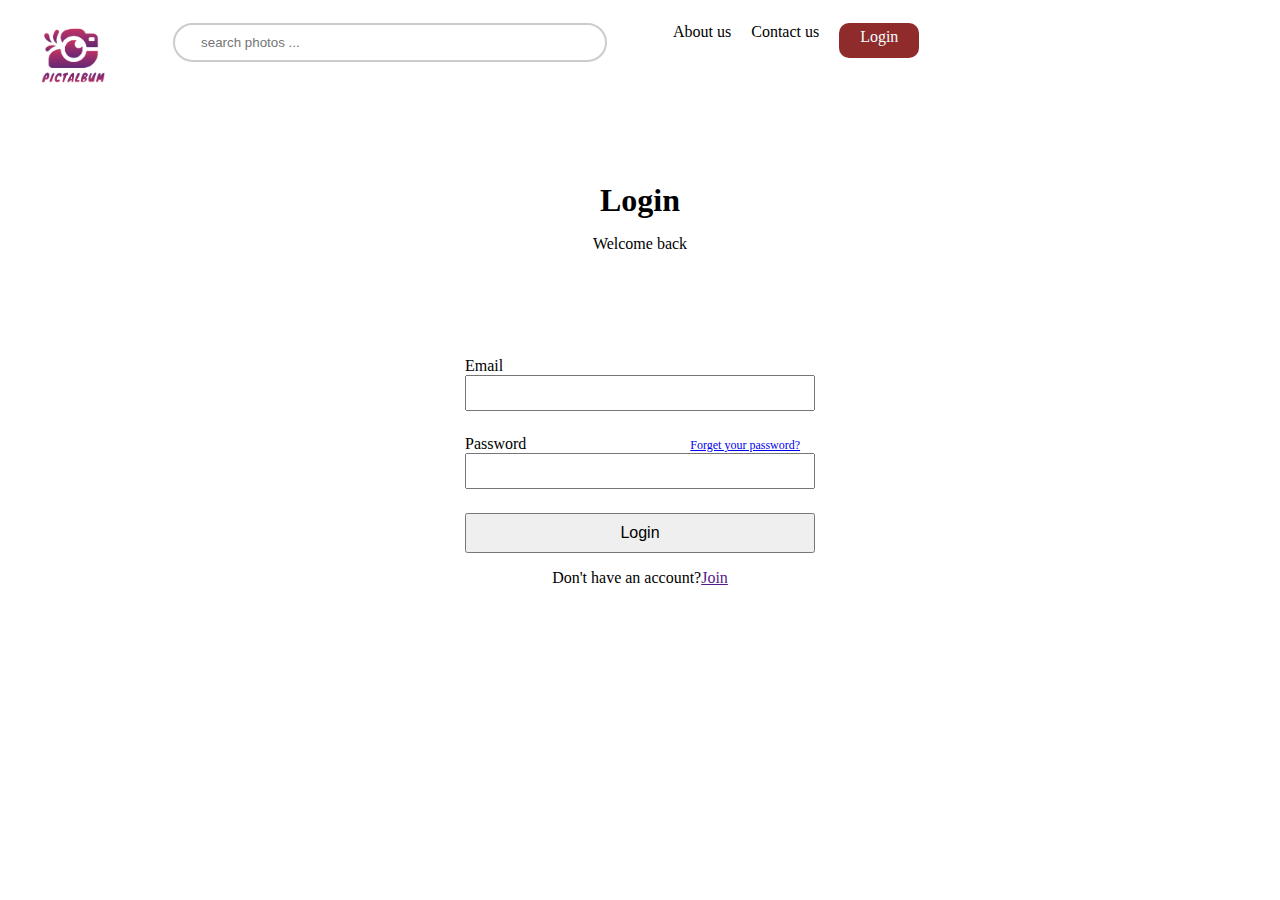
<file: login.html>
<!DOCTYPE html>
<html lang="en">
<head>
    <meta charset="UTF-8">
    <meta name="viewport" content="width=device-width, initial-scale=1.0">
    <title>Login</title>
    <link rel="stylesheet" href="./styles.css">
</head>
<body>
    <header class="baseHead">
        <nav class="header-nav">
            <a aria-current="page" class="lo-design" title="Home-Pictalbum" href="/index.html">
                <img src="./Images/logo.svg" alt="logo" class="svg-logo" width="70">
            </a>
            <div class="sbe"></div>
    
            <form class="search-container" method="get" role="search">
    
                <input type="text" class="search-input" name="searchBox" autocomplete="off" autocapitalize="off"
                    autocorrect="off" placeholder="   search photos ...">
                <button id="search-button" class="search-button" type="submit">
                    <i class="fas fa-search"></i>
                </button>
    
            </form>
            <div class="sbe"></div>
    
            <a class="about-us">About us </a>
            <a class="contact-us" href=""> Contact us</a>
    
            <a class="logIn" title="Login-button" href="/">Login</a>
    
    
    
        </nav>
    
    </header>
   <!--  login container -->

   
    <div data-testid="login-route" class="l-route">
            <div class="sfn">
                <div class="gmb"><!-- login member -->
                    <div class="wlog">
                        <h1 class="l-h1">Login</h1>
                        <P class="l-w">Welcome back</P>
                        <div class="span-box">
                            <span id="log-alert"></span>
                        </div>
                        
                    </div>

                </div>
                <form class="log-form" method="post" id="loginForm"> <!-- flex -->
                    <label class="uil">Email
                        <div class="uinf" placeholder=""></div>
                        <input type="email" name="email" class="w800b"
                        id="email" required>
                    </label>
                    <label class="uil">
                        <div class="pass">
                            Password
                            <a href="/" class="fmp">Forget your password?</a>
                        </div>
                        <div class="uinf" placeholder=""></div>
                        <input type="password" name="password" class="w800b" id="password" autocomplete="off" required>

                    </label>

                    <button class="btn-login" type="submit" value="login">Login</button>


                </form>
                <div class="nasi">
                    <p>
                        Don't have an account?<a href="">Join</a>
                    </p>
                </div>
            </div>

    </div>
        
    
    



    <script src="./login.js"></script>
</body>
</html>
</file>
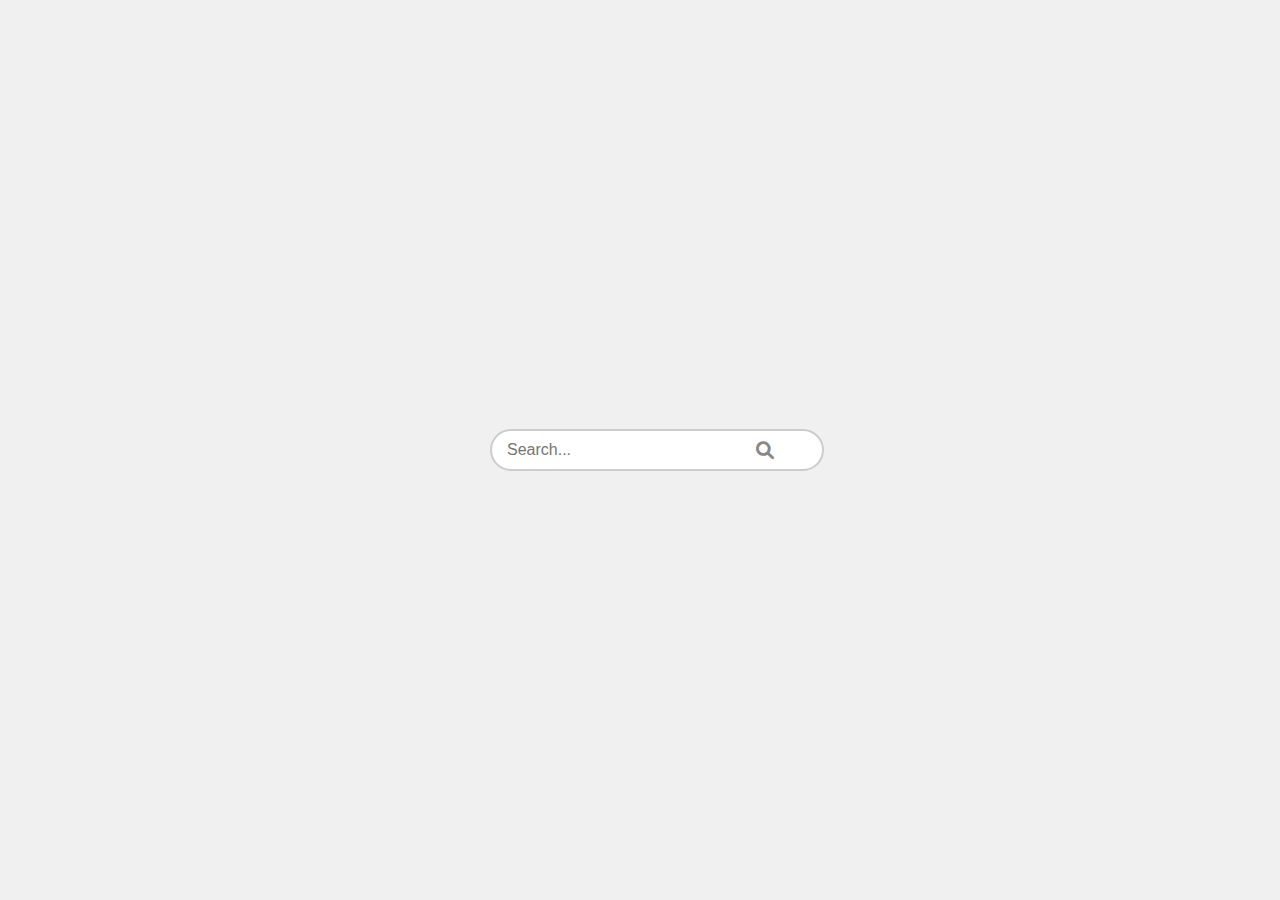
<file: searchboxSample.html>
<!DOCTYPE html>
<html lang="en">

<head>
    <meta charset="UTF-8">
    <meta name="viewport" content="width=device-width, initial-scale=1.0">
    <title>Search Bar Design</title>
    <style>
        body {
            font-family: Arial, sans-serif;
            display: flex;
            justify-content: center;
            align-items: center;
            height: 100vh;
            margin: 0;
            background-color: #f0f0f0;
        }

        .search-container {
            position: relative;
            width: 300px;
        }

        .search-input {
            width: 100%;
            padding: 10px 15px;
            border: 2px solid #ccc;
            border-radius: 25px;
            font-size: 16px;
            outline: none;
            transition: border-color 0.3s;
        }

        .search-input:focus {
            border-color: #007BFF;
        }

        .search-button {
            position: absolute;
            right: 10px;
            top: 50%;
            transform: translateY(-50%);
            border: none;
            background: none;
            cursor: pointer;
        }

        .search-button i {
            font-size: 18px;
            color: #888;
        }
    </style>
    <link rel="stylesheet" href="https://cdnjs.cloudflare.com/ajax/libs/font-awesome/6.0.0-beta3/css/all.min.css">
</head>

<body>

    <div class="search-container">
        <input type="text" class="search-input" placeholder="Search...">
        <button class="search-button">
            <i class="fas fa-search"></i>
        </button>
    </div>

</body>

</html>
</file>
<file: styles.css>
/* body{
    background-color: aqua;
} */

#foflex {
    width: 100%;
    height: fit-content;
    display: flex;
    flex-direction: column;
    align-items: center;
    text-align: center;

}



.fNote {
    flex-direction: row;
    width: 100%;
    height: fit-content;
    text-align: center;
    position: -ms-page bottom;
}

.baseHead {
    display: flex;
    flex-direction: row;
    padding: 15px;
    align-items: center;
    justify-content: space-between;
    margin-bottom: 10px;
    width: 100%;
      
}

.lo-design{
    width:100px;

}


.header-nav {
    display: flex;
    justify-items: center;
    justify-content: space-between;
    text-align: center;
    /* align-items: center; */
    flex-direction: row;
    font-size: 16px;
    width:fit-content
   
}
nav {
    display: flex;
    justify-items: center;
    justify-content: space-between;
    gap: 20px;
    /* space between items*/
    font-size: 18px;
    color: black;

}

nav a {
    color: black;
    text-decoration: none;
}

nav a:hover {
    text-decoration: underline;
}

/* space between elements */
.sbe{
    flex-shrink: 0;
    width: 10px;
}

.search-div{
    width: 500px;
}
.search-container{
    position: relative;
    width: max-content; 
    /* visibility: hidden; */ 
       
}


.search-input{
    width: 400px;
    padding:10px 15px;
    border: 2px solid #ccc;
    border-radius: 25px;
    outline: none;
    transition: border-color 0.3s;
       
}


.search-input:focus{
 border-color: #007BFF;
}

.search-button{
    top: 50%;
    border: none;
    background: none;
    cursor: pointer;
}

.search-button i {
    font-size: 18px;
    color:#888;
}



/* Login button */
.logIn {
    padding-top: 5px;
    color: azure;
    border-radius: 10px;
    height: 30px;
    width: 80px;
    border: 0;
    background-color: rgba(132, 20, 20, 0.9);
}



#tabs{
    margin-top: 35px;
    flex-direction: row;
    justify-items: center;
    padding: 30px;
        
}


.signUp{
    
    font-size: 18px;
    border:0;
    height: 30px;
    width: 80px;
    border-radius:10px;
    background-color: red;
}

.photo-gallery{
    margin:20px auto;
    display: block;/* Fallback if Masonry fails */
   gap: 10px;
   
}

.photo{
    width: 300px;
    margin-bottom: 10px;
}

.photo img{
    width: 100%;
    height: auto;
    display: block;
    border-radius: 10px;
    box-shadow:0 4px 8px rgba(0, 0 ,0,0.2);
    transition: transform 0.3s ease, z-index 0s 0.3s;
}


.photo:hover{
    transform: scale(1.50);
    z-index: 10;
    position: relative;

}








/* Login page  */


.l-route{
    display: flex;
    flex-shrink: 0;
    margin-inline: auto;
    box-sizing: border-box;
    flex-direction: column;
    align-items: center;
    align-content: center;
    margin-top: 45px;
}


.sfn{
    display: flex;
    flex-direction: column;
    align-items: center;
    height: 100%;
    text-align: center;
    width: 300px;
    border: 30px;   
}



.gmb {
    padding: 32px 32px 40px;
    display: block;
    width: inherit;
    
}

.l-h1{
    margin-block: 0;
}

.log-form{
    display: flex;
    flex-direction: column;
    align-content: center;
    margin-top: 24px;
    text-align: left;
    gap: 24px;

}

.uil{
    display: flex;
    flex-direction: column;
   
   
}

.uinf{
    display: flex;
    flex-shrink: 0;
    width: 350px;
    
   
}

.fmp{
   font-size: 12px;
   margin-left: 160px; 

}

.w800b{
    height: 30px;
    

}

.btn-login{
    height: 40px;
    font-size: medium;

}

.span-box{
    display: block;
    height: 20px;
    margin-top: 20px;
    color: rgb(255,0,0);
}






@media (min-width:480px)and(max-width:767px)
{
    .gmb{
        padding: 32px 32px 40px;
    }

}
</file>
